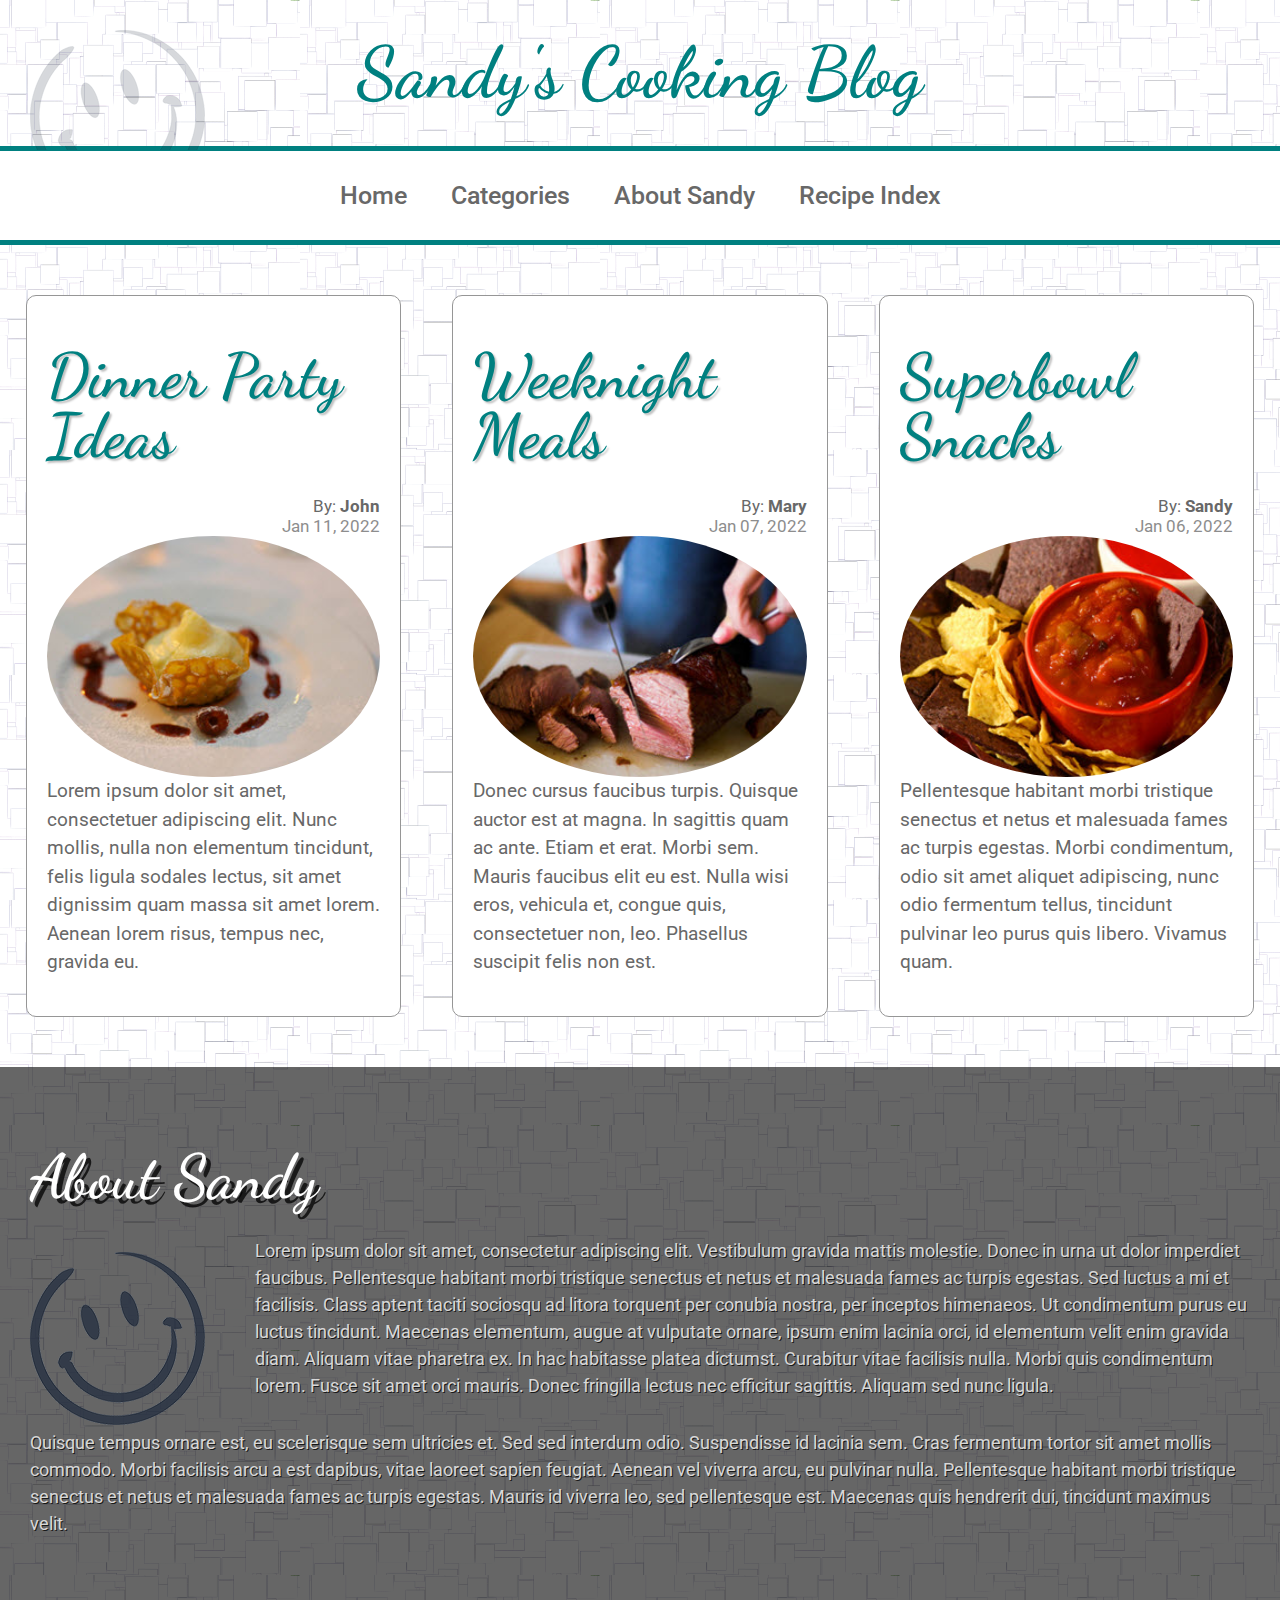
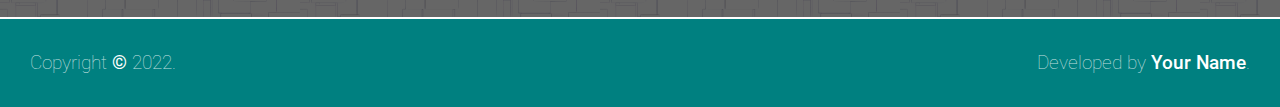
<file: Cooking Blog/index.html>
<!doctype html>
<html>

<head>
  <title>Sandy's Cooking Blog</title>
  <meta name="viewport" content="width=device-width, initial-scale=1.0" />  <link rel="stylesheet" href="styles/main.css" />
  <link rel="preconnect" href="https://fonts.googleapis.com">
  <link rel="preconnect" href="https://fonts.gstatic.com" crossorigin>
  <link href="https://fonts.googleapis.com/css2?family=Dancing+Script:wght@600&family=Roboto:wght@100;400;500;700&display=swap" rel="stylesheet">
</head>

<body>

  <!-- Header -->
  <header>
    <div class="logo">
      <img src="images/smileyface.png" />
    </div>
    <h1>Sandy's Cooking Blog</h1>
  </header>

  <!-- Main Menu-->
  <nav>
    <ul>
      <li><a href="#">Home</a></li>
      <li><a href="#">Categories</a></li>
      <li><a href="#">About Sandy</a></li>
      <li><a href="#">Recipe Index</a></li>
    </ul>
  </nav>

  <!-- Main Page-->
  <main>

    <!-- Recipes -->
    <section class="recipes">
      <article>
        <h2>Dinner Party Ideas</h2>
        <div class="author">By: <strong>John</strong></div>
        <div class="publish-date">Jan 11, 2022</div>
        <img src="images/dinnerparty.jpg" alt="dinner party food" />
        <p>Lorem ipsum dolor sit amet, consectetuer adipiscing elit. Nunc mollis, nulla non elementum tincidunt, felis ligula sodales lectus, sit amet dignissim quam massa sit amet lorem. Aenean lorem risus, tempus nec, gravida eu.</p>
      </article>

      <article>
        <h2>Weeknight Meals</h2>
        <div class="author">By: <strong>Mary</strong></div>
        <div class="publish-date">Jan 07, 2022</div>
        <img src="images/dinner.jpg" alt="nice dinner" />
        <p>Donec cursus faucibus turpis. Quisque auctor est at magna. In sagittis quam ac ante. Etiam et erat. Morbi sem. Mauris faucibus elit eu est. Nulla wisi eros, vehicula et, congue quis, consectetuer non, leo. Phasellus suscipit felis non est.</p>
      </article>

      <article>
        <h2>Superbowl Snacks</h2>
        <div class="author">By: <strong>Sandy</strong></div>
        <div class="publish-date">Jan 06, 2022</div>
        <img src="images/nachos.jpg" alt="plate of nachos" />
        <p>Pellentesque habitant morbi tristique senectus et netus et malesuada fames ac turpis egestas. Morbi condimentum, odio sit amet aliquet adipiscing, nunc odio fermentum tellus, tincidunt pulvinar leo purus quis libero. Vivamus quam.</p>
      </article>

      <div class="clear-fix"></div>
    </section>

    <!-- About -->
    <section class="about">
      <h2>About Sandy</h2>

      <img src="images/smileyface.png" />

      <p>Lorem ipsum dolor sit amet, consectetur adipiscing elit. Vestibulum gravida mattis molestie. Donec in urna ut dolor imperdiet faucibus. Pellentesque habitant morbi tristique senectus et netus et malesuada fames ac turpis egestas. Sed luctus a mi et facilisis. Class aptent taciti sociosqu ad litora torquent per conubia nostra, per inceptos himenaeos. Ut condimentum purus eu luctus tincidunt. Maecenas elementum, augue at vulputate ornare, ipsum enim lacinia orci, id elementum velit enim gravida diam. Aliquam vitae pharetra ex. In hac habitasse platea dictumst. Curabitur vitae facilisis nulla. Morbi quis condimentum lorem. Fusce sit amet orci mauris. Donec fringilla lectus nec efficitur sagittis. Aliquam sed nunc ligula.</p>
      <p>Quisque tempus ornare est, eu scelerisque sem ultricies et. Sed sed interdum odio. Suspendisse id lacinia sem. Cras fermentum tortor sit amet mollis commodo. Morbi facilisis arcu a est dapibus, vitae laoreet sapien feugiat. Aenean vel viverra arcu, eu pulvinar nulla. Pellentesque habitant morbi tristique senectus et netus et malesuada fames ac turpis egestas. Mauris id viverra leo, sed pellentesque est. Maecenas quis hendrerit dui, tincidunt maximus velit.</p>
    </section>
  </main>

  <!-- Footer -->
  <footer>
    <div class="left">
      Copyright <strong>&copy</strong> 2022.
    </div>
    <div class="right">
      Developed by <strong>Your Name</strong>.
    </div>
    <div class="clear-fix"></div>
  </footer>

</body>

</html>
</file>
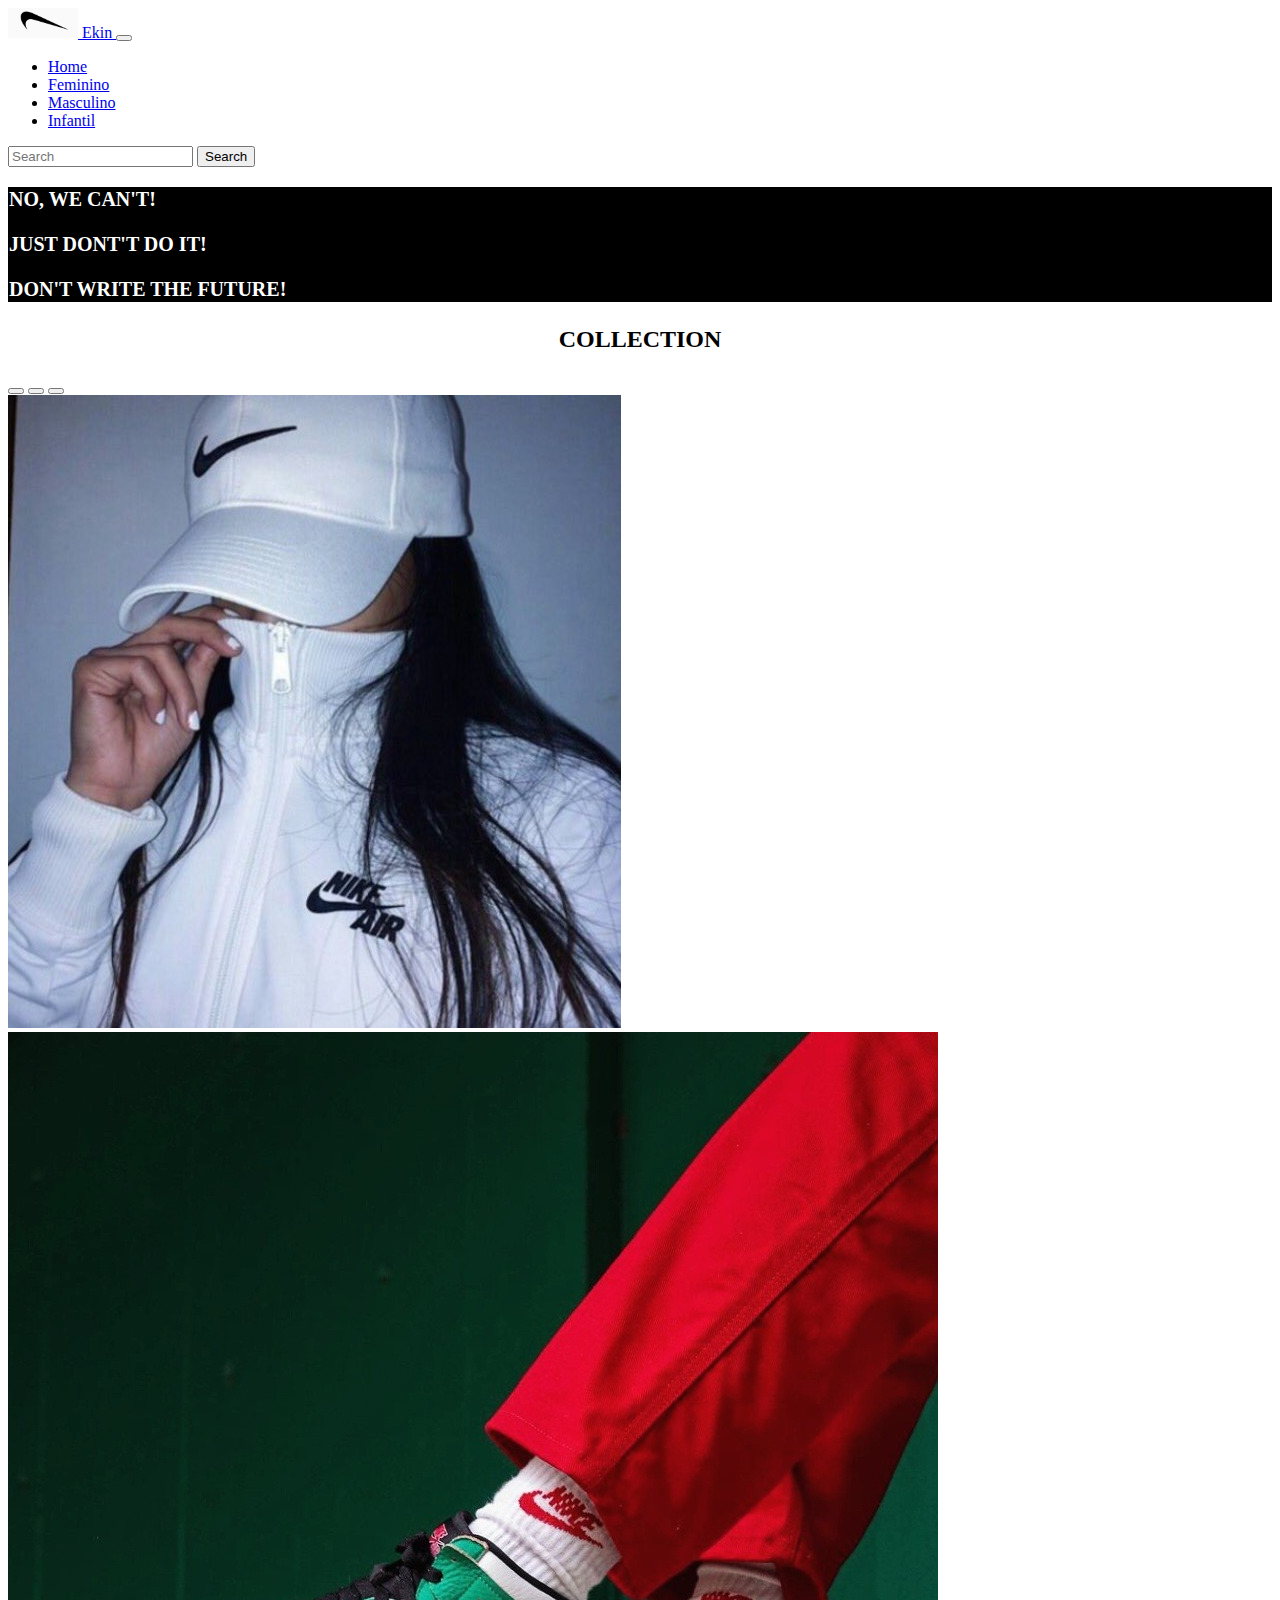
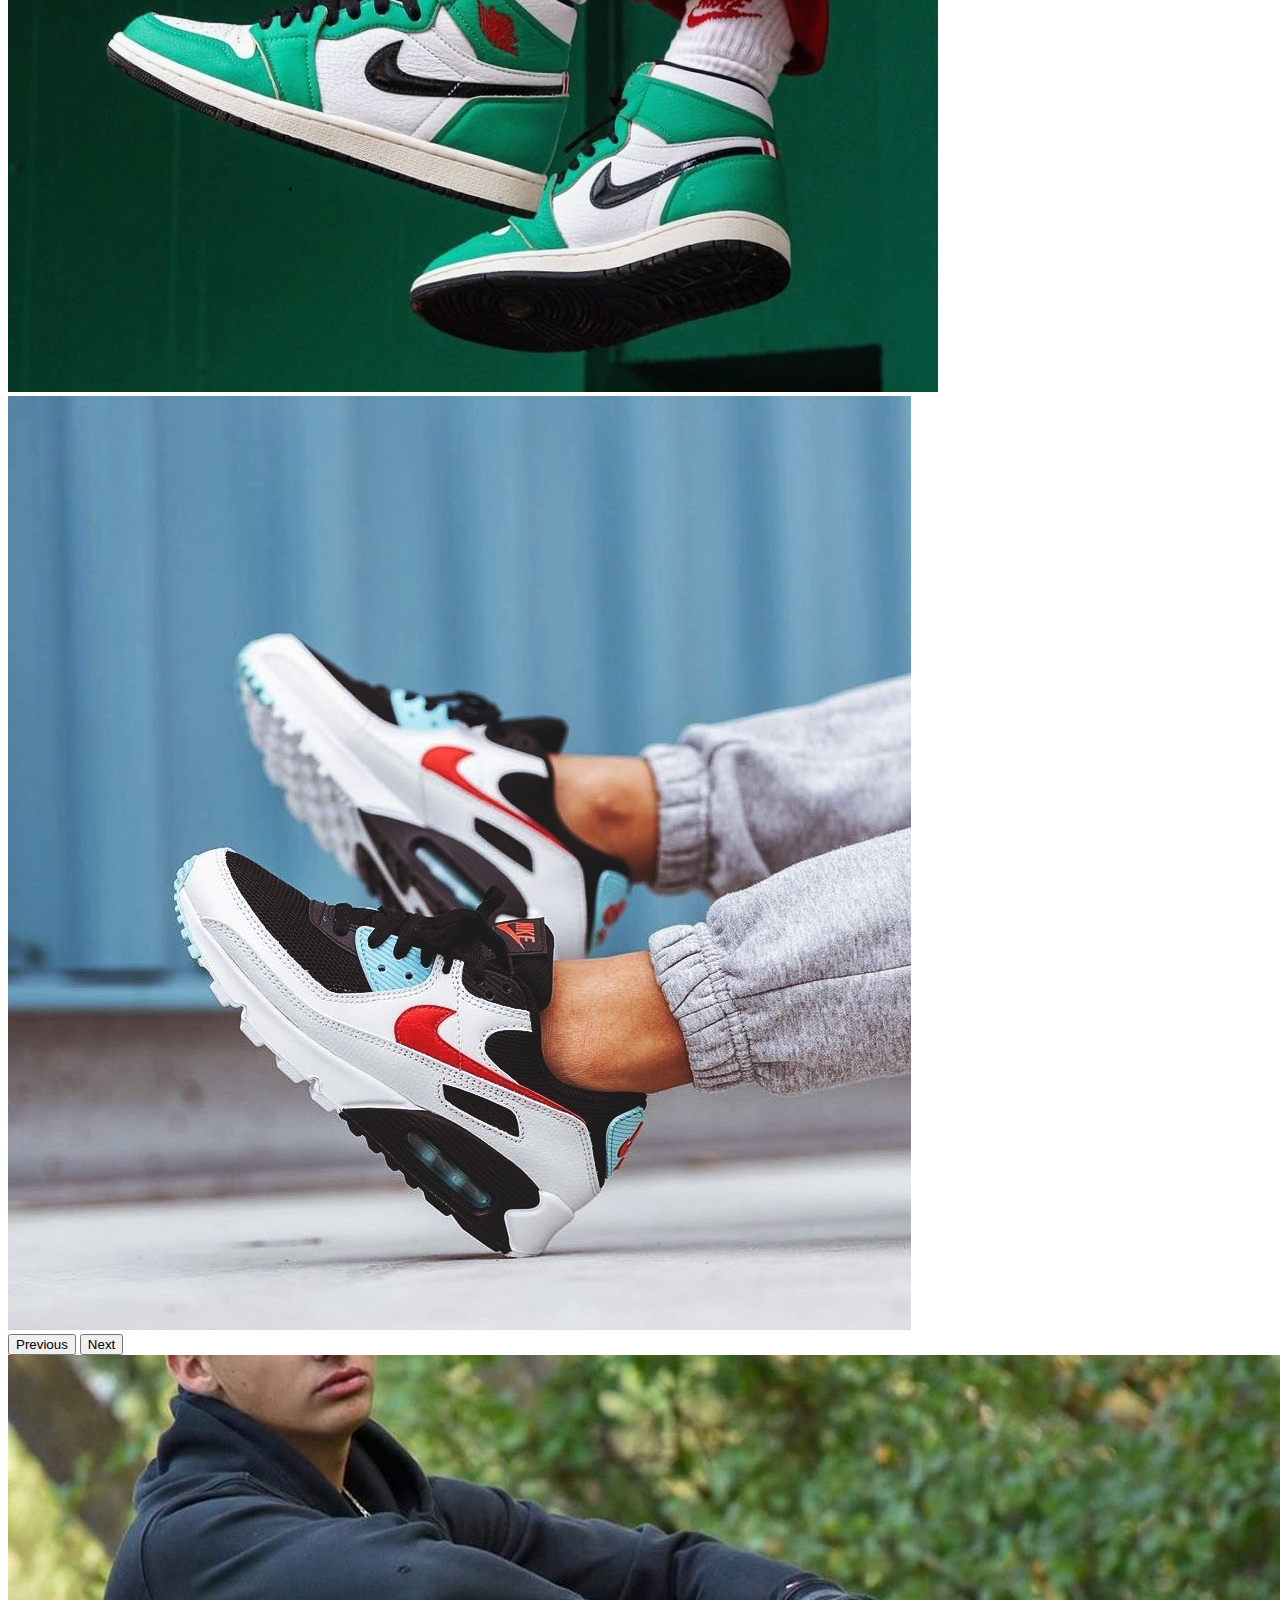
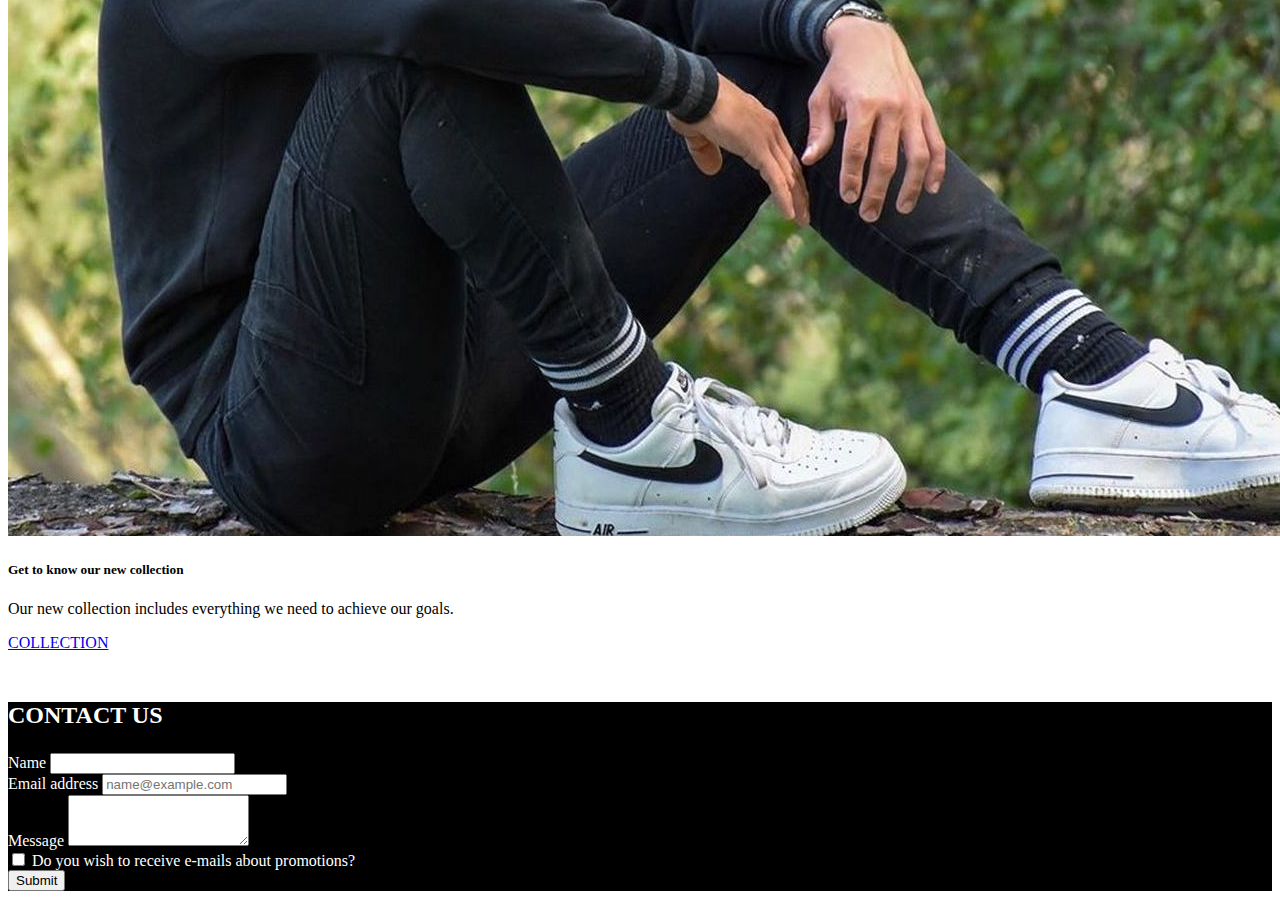
<file: Ekin/index.html>
<!doctype html>
<html lang="en">

<head>
    <meta charset="utf-8">
    <meta name="viewport" content="width=device-width, initial-scale=1">
    <title>Lab 6</title>
    <link rel="stylesheet" href="./css/styles.css">
    <link href="https://cdn.jsdelivr.net/npm/bootstrap@5.2.3/dist/css/bootstrap.min.css" rel="stylesheet"
        integrity="sha384-rbsA2VBKQhggwzxH7pPCaAqO46MgnOM80zW1RWuH61DGLwZJEdK2Kadq2F9CUG65" crossorigin="anonymous">
</head>

<body>
    <!-- Navbar -->
    <nav class="navbar navbar-expand-lg navbar-light bg-light mb-3">
        <div class="container-fluid">
            <a class="navbar-brand" href="http://127.0.0.1:5500/index.html">
                <img src="./images/logo.png" alt="logo" width="70" height="30" class="d-inline-block align-text-top">
                Ekin
            </a>
            <button class="navbar-toggler" type="button" data-bs-toggle="collapse"
                data-bs-target="#navbarSupportedContent" aria-controls="navbarSupportedContent" aria-expanded="false"
                aria-label="Toggle navigation">
                <span class="navbar-toggler-icon"></span>
            </button>
            <div class="collapse navbar-collapse" id="navbarSupportedContent">
                <ul class="navbar-nav me-auto mb-2 ms-4 mb-lg-0">
                    <li class="nav-item">
                        <a class="nav-link active" aria-current="page" href="http://127.0.0.1:5500/index.html">Home</a>
                    </li>
                    <li class="nav-item">
                        <a class="nav-link" href="#">Feminino</a>
                    </li>
                    <li class="nav-item">
                        <a class="nav-link" href="#">Masculino</a>
                    </li>
                    <li class="nav-item">
                        <a class="nav-link" href="#">Infantil</a>
                    </li>
                </ul>
                <form class="d-flex">
                    <input class="form-control me-2" type="search" placeholder="Search" aria-label="Search">
                    <button class="btn btn-dark" type="submit">Search</button>
                </form>
            </div>
        </div>
    </nav>

    <!-- Colums -->
    <div id="colums" class="container-fluid text-center mb-3">
        <div class="row">
          <div class="col order-last">
            <p style="border: solid 1px black">NO, WE CAN'T!</p>
          </div>
          <div class="col">
            <p style="border: solid 1px black">JUST DONT'T DO IT!</p>
          </div>
          <div class="col order-first">
            <p style="border: solid 1px black">DON'T WRITE THE FUTURE!</p>
          </div>
        </div>
      </div>


    <!-- Carousel -->
    <div class="container">
        <div id="collection">
            <p>COLLECTION</p>
        </div>
        <div id="carouselExampleControls" class="carousel slide mb-5" data-bs-ride="carousel">
            <div class="carousel-inner">
                <div class="carousel-indicators">
                    <button type="button" data-bs-target="#carouselExampleIndicators" data-bs-slide-to="0"
                        class="active" aria-current="true" aria-label="Slide 1"></button>
                    <button type="button" data-bs-target="#carouselExampleIndicators" data-bs-slide-to="1"
                        aria-label="Slide 2"></button>
                    <button type="button" data-bs-target="#carouselExampleIndicators" data-bs-slide-to="2"
                        aria-label="Slide 3"></button>
                </div>
                <div class="carousel-item active">
                    <img src="./images/carousel1.png" class="d-block w-100" alt="carousel1">
                </div>
                <div class="carousel-item">
                    <img src="./images/carousel2.png" class="d-block w-100" alt="carousel2">
                </div>
                <div class="carousel-item">
                    <img src="./images/carousel3.png" class="d-block w-100" alt="carousel3">
                </div>
            </div>
            <button class="carousel-control-prev" type="button" data-bs-target="#carouselExampleControls"
                data-bs-slide="prev">
                <span class="carousel-control-prev-icon" aria-hidden="true"></span>
                <span class="visually-hidden">Previous</span>
            </button>
            <button class="carousel-control-next" type="button" data-bs-target="#carouselExampleControls"
                data-bs-slide="next">
                <span class="carousel-control-next-icon" aria-hidden="true"></span>
                <span class="visually-hidden">Next</span>
            </button>
        </div>
    </div>

    <!-- Card -->
    <div class="container">
        <div class="card text-center">
            <img src="./images/card.png" class="card-img-top" alt="card">
            <div class="card-body">
                <h5 class="card-title">Get to know our new collection</h5>
                <p class="card-text">Our new collection includes everything we need to achieve our goals.</p>
                <a href="#" class="btn btn-dark">COLLECTION</a>
            </div>
        </div>
    </div>

    <!-- Footer -->
    <footer>
        <form>
            <div class="container">
                <div id="contact" class="text-center pt-3">
                    <p>CONTACT US</p>
                </div>
                <div class="mb-3 pt-3">
                    <label for="exampleFormControlInput1" class="form-label">Name</label>
                    <input type="email" class="form-control" id="exampleFormControlInput1">
                </div>
                <div class="mb-3 pt-3">
                    <label for="exampleFormControlInput2" class="form-label">Email address</label>
                    <input type="email" class="form-control" id="exampleFormControlInput1"
                        placeholder="name@example.com">
                </div>
                <div class="mb-3">
                    <label for="exampleFormControlTextarea1" class="form-label">Message</label>
                    <textarea class="form-control" id="exampleFormControlTextarea1" rows="3"></textarea>
                </div>
                <div class="mb-3 form-check">
                    <input type="checkbox" class="form-check-input" id="exampleCheck1">
                    <label class="form-check-label" for="exampleCheck1">Do you wish to receive e-mails about
                        promotions?</label>
                </div>
                <div class="text-center pb-5">
                    <button type="submit" class="btn btn-light">Submit</button>
                </div>
            </div>
        </form>

        <script src="https://cdn.jsdelivr.net/npm/bootstrap@5.2.3/dist/js/bootstrap.bundle.min.js"
            integrity="sha384-kenU1KFdBIe4zVF0s0G1M5b4hcpxyD9F7jL+jjXkk+Q2h455rYXK/7HAuoJl+0I4"
            crossorigin="anonymous"></script>

    </footer>


</body>

</html>
</file>
<file: Cooking Blog/styles/main.css>
/* Mobile First Web Design (i.e.: Pixel 5)*/
body {
  font-family: 'Roboto', sans-serif;
  background: url(../images/squares_bg.png);
  color: #686868;
  padding: 0;
  margin: 0;
}

h2 {
  color: #008080;
  margin: 0;
  padding: 30px 0;
  text-shadow: 2px 2px 2px rgba(0, 0, 0, 0.25);
  font-family: 'Dancing Script', cursive;
  font-size: 35px;
  font-weight: 600;
}

p {
  font-size: 16px;
  line-height: 1.5em;
}

/* Header */
header {
  padding: 30px 0;
}

header .logo {
  text-align: center;
  left: 30px;
  top: 30px;
  margin-bottom: 60px;
  opacity: 0.25;
  height: 120px;
}

header h1 {
  color: #008080;
  text-align: center;
  font-size: 40px;
  font-family: 'Dancing Script', cursive;
  font-weight: 600;
  padding: 0;
  margin: 0;
}

/* Main menu */
nav {
  display: block;
  padding: 5px;
  border: 5px solid #008080;
  border-right: none;
  border-left: none;
  background-color: #FFF;
}

nav ul {
  margin: 0;
  padding: 0;
  text-align: center;
}

nav ul li {
  list-style: none;
  text-align: center;
  padding: 10px 0;
}

nav ul li a {
  font-size: 18px;
  font-weight: 500;
  color: #686868;
  text-decoration: none;
}

nav ul li a:hover {
  color: #008080;
  text-decoration: underline;
}

/* Main Page */
main {
  display: block;
}

section.recipes {
  margin: 45px 0;
}

main article {
  display: block;
  background-color: #FFF;
  border: 1px solid #969696;
  margin: 15px;
  width: 92.33333%;
  padding: 20px;
  box-sizing: border-box;
  border-radius: 10px;
}

main article:hover {
  box-shadow: 5px 5px 5px rgba(0, 0, 0, 0.25);
  margin-top: -20px;
}

main article .author,
main article .publish-date {
  font-size: 16px;
  text-align: right;
}

main article .publish-date {
  opacity: 0.75;
}

main article img {
  width: 100%;
  margin: 0;
  border-radius: 50%;
}

.clear-fix {
  clear: both;
  height: 0;
}

/* About */
section.about {
  clear: both;
  background-color: rgba(0, 0, 0, 0.6);
  padding: 50px 30px;
}

section.about h2 {
  color: #fff;
  text-shadow: 5px 5px 0 rgba(0, 0, 0, 0.75);
}

section.about p {
  color: #fff;
  opacity: 0.80;
  font-size: 18px;
  text-shadow: 1px 1px 0 black;
  padding: 0;
  margin: 0 0 30px 0;
}

section.about img {
  display: none;
}

/* Footer */
footer {
  font-weight: 100;
  background-color: #008080;
  font-size: 18px;
  padding: 30px;
  line-height: 1.5em;
  color: rgba(255, 255, 255, 0.75);
  border-top: solid 2px #fff;
}

footer .left {
  text-align: center;
}

footer .right {
  text-align: center;
}

footer strong {
  color: #fff;
  font-weight: 500;
}







/* Tablet Version (i.e.: Ipad Air) */
@media only screen and (min-width:820px) {
  body {
    font-family: 'Roboto', sans-serif;
    background: url(../images/squares_bg.png);
    color: #686868;
    padding: 0;
    margin: 0;
  }

  h2 {
    color: #008080;
    margin: 0;
    padding: 30px 0;
    text-shadow: 2px 2px 2px rgba(0, 0, 0, 0.25);
    font-family: 'Dancing Script', cursive;
    font-size: 60px;
    font-weight: 600;
    line-height: 60px;
  }

  p {
    font-size: 19px;
    line-height: 1.5em;
  }

  /* Header */
  header {
    padding: 35px 0;
  }

  header .logo {
    position: absolute;
    left: 30px;
    top: 30px;
    opacity: 0.25;
    height: 120px;
    overflow: hidden;
  }

  header h1 {
    color: #008080;
    text-align: center;
    font-size: 65px;
    font-family: 'Dancing Script', cursive;
    font-weight: 600;
    padding: 0;
    margin: 0;
  }

  /* Main menu */
  nav {
    display: block;
    padding: 20px;
    border: 5px solid #008080;
    border-right: none;
    border-left: none;
    background-color: #FFF;
  }

  nav ul {
    margin: 0;
    padding: 0;
    text-align: center;
  }

  nav ul li {
    list-style: none;
    text-align: center;
    padding: 0 10px;
    display: inline;
  }

  nav ul li a {
    font-size: 17px;
    font-weight: 500;
    color: #686868;
    text-decoration: none;
  }

  nav ul li a:hover {
    color: #008080;
    text-decoration: underline;
  }

  /* Main Page */
  main {
    display: block;
  }

  section.recipes {
    margin: 50px 0;
  }

  main article {
    display: block;
    background-color: #FFF;
    border: 1px solid #969696;
    margin: 30px;
    width: 93.33333%;
    padding: 20px;
    padding-bottom: 0;
    box-sizing: border-box;
    border-radius: 10px;
  }

  main article:hover {
    box-shadow: 5px 5px 5px rgba(0, 0, 0, 0.25);
    margin-top: -20px;
  }

  main article .author,
  main article .publish-date {
    font-size: 19px;
    text-align: right;
  }

  main article .publish-date {
    opacity: 0.75;
  }

  main article img {
    float: left;
    width: 30%;
    margin-right: 35px;
    border-radius: 50%;
    margin-bottom: ;
  }

  .clear-fix {
    clear: both;
    height: 0;
  }

  /* About */
  section.about {
    clear: both;
    background-color: rgba(0, 0, 0, 0.6);
    padding: 50px 30px;
  }

  section.about h2 {
    color: #fff;
    text-shadow: 5px 5px 0 rgba(0, 0, 0, 0.75);
  }

  section.about p {
    color: #fff;
    opacity: 0.75;
    text-shadow: 1px 1px 0 black;
    padding: 0;
    margin: 0 0 30px 0;
  }

  section.about img {
    display: block;
    float: left;
    margin-right: 50px;
    margin-top: 15px;
    margin-bottom: 2px;
  }

  /* Footer */
  footer {
    font-weight: 100;
    background-color: #008080;
    font-size: 19px;
    padding: 30px;
    color: rgba(255, 255, 255, 0.75);
    border-top: solid 2px #fff;
  }

  footer .left {
    text-align: center;
  }

  footer .right {
    text-align: center;
  }

  footer strong {
    color: #fff;
    font-weight: 500;
  }
}







/* Desktop Version */
@media only screen and (min-width:1181px) {
  body {
    font-family: 'Roboto', sans-serif;
    background: url(../images/squares_bg.png);
    color: #686868;
    padding: 0;
    margin: 0;
  }

  h2 {
    color: #008080;
    margin: 0;
    padding: 30px 0;
    text-shadow: 2px 2px 2px rgba(0, 0, 0, 0.25);
    font-family: 'Dancing Script', cursive;
    font-size: 62px;
    font-weight: 600;
    line-height: 60px;
  }

  p {
    font-size: 19px;
    line-height: 1.5em;
  }

  /* Header */
  header {
    padding: 30px 0;
  }

  header .logo {
    position: absolute;
    left: 30px;
    top: 30px;
    opacity: 0.25;
    height: 120px;
    overflow: hidden;
  }

  header h1 {
    color: #008080;
    text-align: center;
    font-size: 72px;
    font-family: 'Dancing Script', cursive;
    font-weight: 600;
    padding: 0;
    margin: 0;
  }

  /* Main menu */
  nav {
    display: block;
    padding: 30px;
    border: 5px solid #008080;
    border-right: none;
    border-left: none;
    background-color: #FFF;
  }

  nav ul {
    margin: 0;
    padding: 0;
    text-align: center;
  }

  nav ul li {
    list-style: none;
    text-align: center;
    padding: 0 20px;
    display: inline;
  }

  nav ul li a {
    font-size: 25px;
    font-weight: 500;
    color: #686868;
    text-decoration: none;
  }

  nav ul li a:hover {
    color: #008080;
    text-decoration: underline;
  }

  /* Main Page */
  main {
    display: block;
  }

  section.recipes {
    margin: 50px 0;
  }

  main article {
    display: block;
    background-color: #FFF;
    border: 1px solid #969696;
    margin: 0 2%;
    width: 29.33333%;
    float: left;
    padding: 20px;
    box-sizing: border-box;
    border-radius: 10px;
  }

  main article:hover {
    box-shadow: 5px 5px 5px rgba(0, 0, 0, 0.25);
    margin-top: -20px;
  }

  main article .author,
  main article .publish-date {
    font-size: 17px;
    text-align: right;
  }

  main article .publish-date {
    opacity: 0.75;
  }

  main article img {
    width: 100%;
    margin: 0;
    border-radius: 50%;
  }

  .clear-fix {
    clear: both;
    height: 0;
  }

  /* About */
  section.about {
    clear: both;
    background-color: rgba(0, 0, 0, 0.6);
    padding: 50px 30px;
  }

  section.about h2 {
    color: #fff;
    text-shadow: 5px 5px 0 rgba(0, 0, 0, 0.75);
  }

  section.about p {
    color: #fff;
    opacity: 0.75;
    text-shadow: 1px 1px 0 black;
    padding: 0;
    margin: 0 0 30px 0;
  }

  section.about img {
    float: left;
    margin-right: 50px;
    margin-top: 15px;
  }

  /* Footer */
  footer {
    font-weight: 100;
    background-color: #008080;
    font-size: 19px;
    padding: 30px;
    color: rgba(255, 255, 255, 0.75);
    border-top: solid 2px #fff;
  }

  footer .left {
    float: left;
  }

  footer .right {
    float: right;
  }

  footer strong {
    color: #fff;
    font-weight: 500;
  }
}
</file>
<file: Ekin/css/styles.css>
#collection {
    text-align: center;
    font-weight: bold;
    font-size: 1.5rem;
}

footer {
    margin-top: 50px;
    background-color: black;
}

#contact {
    font-weight: bold;
    font-size: 1.5rem;
    color: white;
}

form label {
    color: white;
}

#colums {
    font-weight: bold;
    font-size: 20px;
    background-color: black ;
    color: white;
}
</file>
